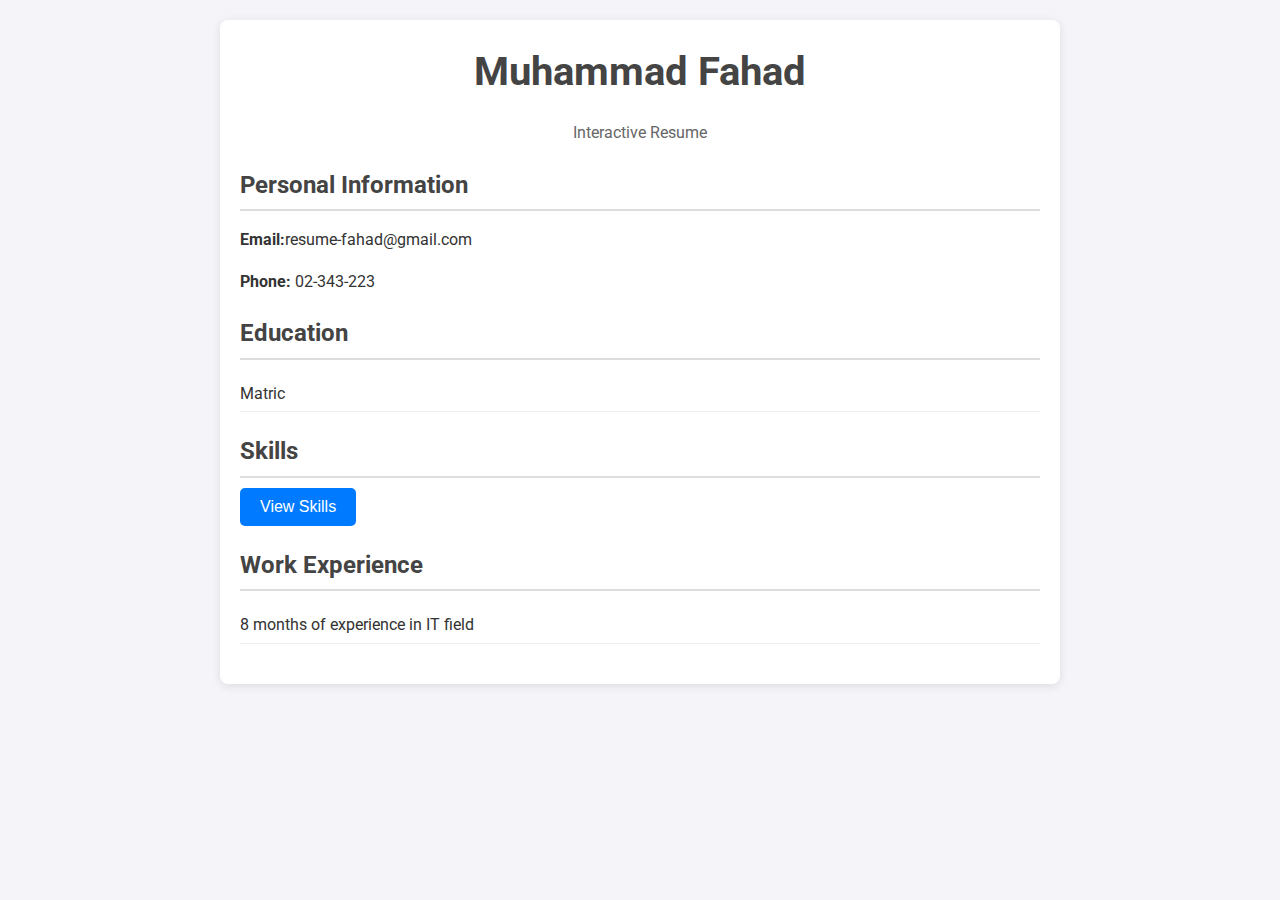
<file: milestone-1-2/index.html>
<!DOCTYPE html>
<html lang="en">
  <head>
    <meta charset="UTF-8" />
    <meta name="viewport" content="width=device-width, initial-scale=1.0" />
    <title>Interactive Resume</title>
    <link rel="stylesheet" href="style.css" />
    <link rel="preconnect" href="https://fonts.googleapis.com" />
    <link
      href="https://fonts.googleapis.com/css2?family=Roboto:wght@300;400;700&display=swap"
      rel="stylesheet"
    />
  </head>

  <body>
    <div class="container">
      <header class="main-header">
        <h1>Muhammad Fahad</h1>
        <p class="subtitle">Interactive Resume</p>
      </header>

      <section id="personal-info">
        <h2>Personal Information</h2>
        <p><strong>Email:</strong>resume-fahad@gmail.com</p>
        <p><strong>Phone:</strong> 02-343-223</p>
      </section>

      <section id="education">
        <h2>Education</h2>
        <ul>
          <li>Matric</li>
        </ul>
      </section>

      <section id="skills-section">
        <h2>Skills</h2>
        <ul id="skills-list" class="hidden">
          <li>HTML</li>
          <li>CSS</li>
          <li>TypeScript</li>
        </ul>
        <button id="toggle-skills">View Skills</button>
      </section>

      <section id="work-experience">
        <h2>Work Experience</h2>
        <ul>
          <li>8 months of experience in IT field</li>
        </ul>
      </section>
    </div>

    <script src="script.js"></script>
  </body>
</html>
</file>
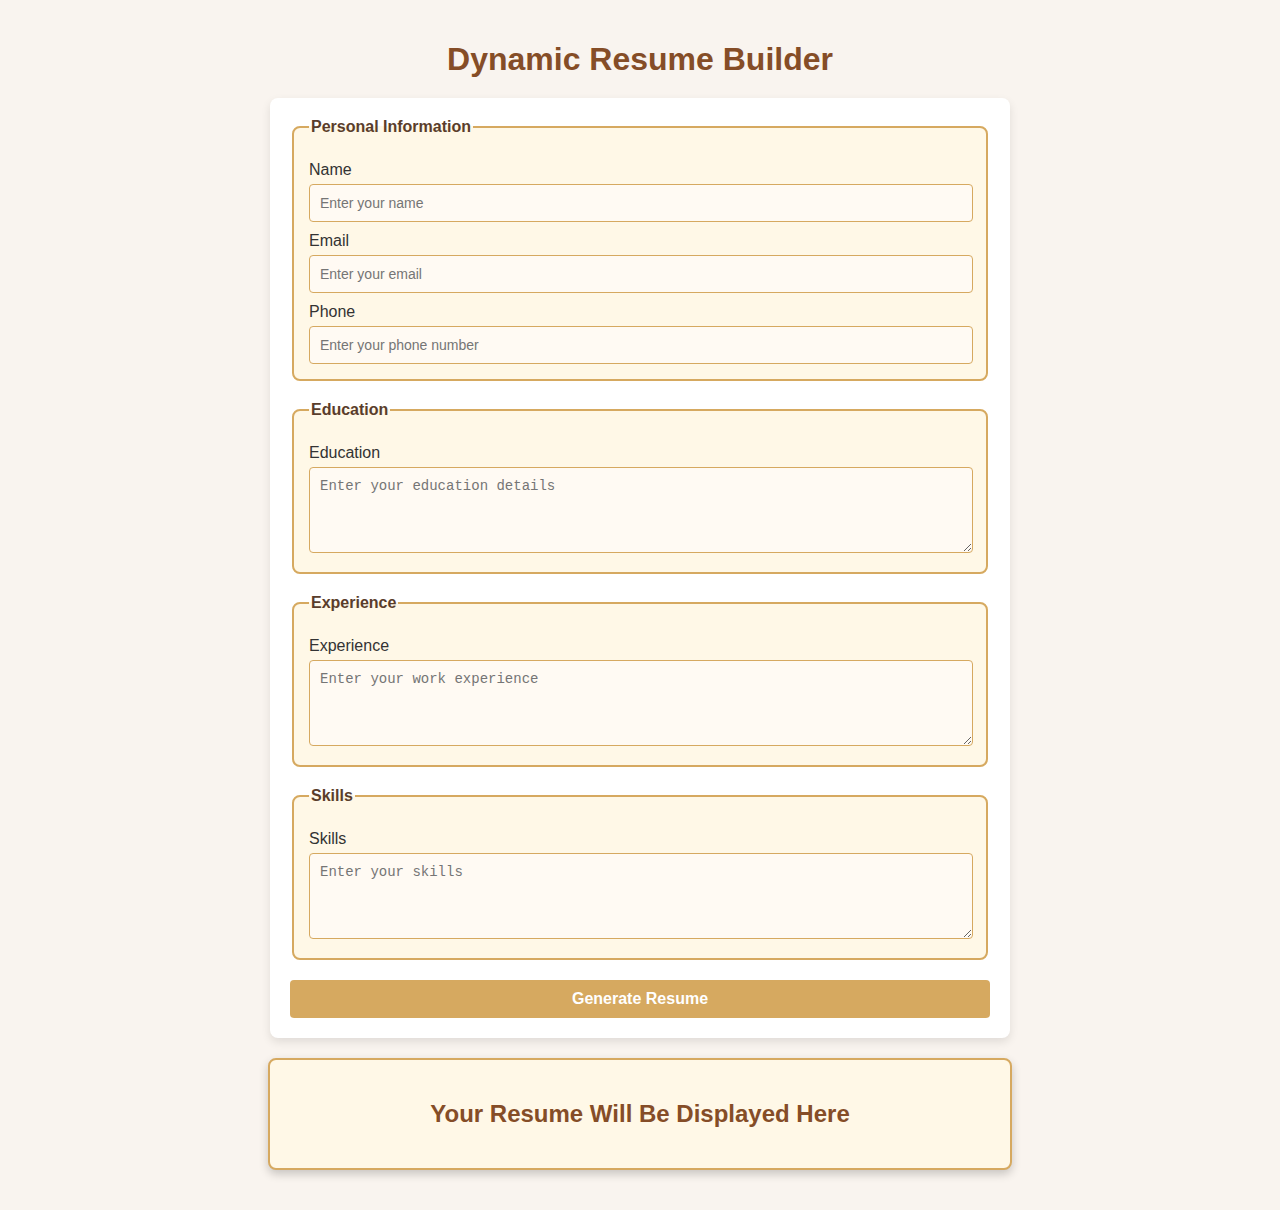
<file: milestone-3/index.html>
<!DOCTYPE html>
<html lang="en">
  <head>
    <meta charset="UTF-8" />
    <meta name="viewport" content="width=device-width, initial-scale=1.0" />
    <title>Dynamic Resume Builder</title>
    <link rel="stylesheet" href="style.css" />
  </head>
  <body>
    <h1>Dynamic Resume Builder</h1>
    <form id="resume-form">
      <!-- Personal Information -->
      <fieldset>
        <legend>Personal Information</legend>
        <label for="name">Name</label>
        <input type="text" id="name" placeholder="Enter your name" required />

        <label for="email">Email</label>
        <input
          type="email"
          id="email"
          placeholder="Enter your email"
          required
        />

        <label for="phone">Phone</label>
        <input
          type="tel"
          id="phone"
          placeholder="Enter your phone number"
          required
        />
      </fieldset>

      <!-- Education Section -->
      <fieldset>
        <legend>Education</legend>
        <label for="education">Education</label>
        <textarea
          id="education"
          placeholder="Enter your education details"
          rows="4"
          required
        ></textarea>
      </fieldset>

      <!-- Experience Section -->
      <fieldset>
        <legend>Experience</legend>
        <label for="experience">Experience</label>
        <textarea
          id="experience"
          placeholder="Enter your work experience"
          rows="4"
          required
        ></textarea>
      </fieldset>

      <!-- Skills Section -->
      <fieldset>
        <legend>Skills</legend>
        <label for="skills">Skills</label>
        <textarea
          id="skills"
          placeholder="Enter your skills"
          rows="4"
          required
        ></textarea>
      </fieldset>

      <!-- Buttons -->
      <button type="submit"><b>Generate Resume</b></button>
    </form>

    <!-- Resume Display Section -->
    <div id="resume-display">
      <h2>Your Resume Will Be Displayed Here</h2>
    </div>

    <script src="script.js"></script>
  </body>
</html>
</file>
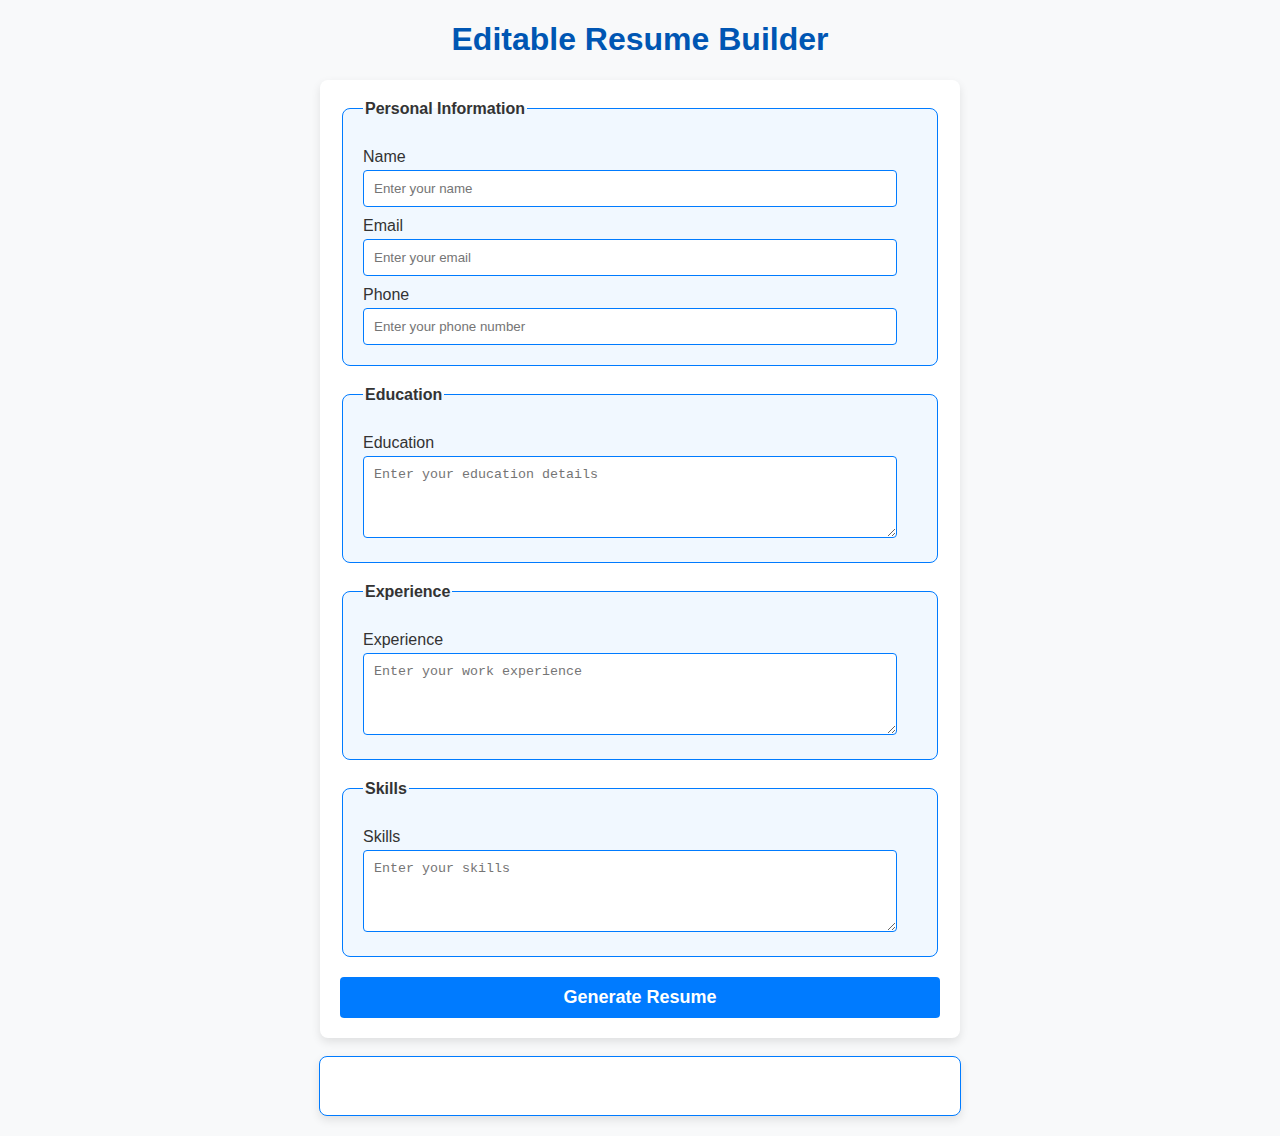
<file: milestone-4/index.html>
<!DOCTYPE html>
<html lang="en">
<head>
    <meta charset="UTF-8">
    <meta name="viewport" content="width=device-width, initial-scale=1.0">
    <title>Editable Resume Builder</title>
    <link rel="stylesheet" href="style.css">
</head>
<body>
    <h1>Editable Resume Builder</h1>
    <form id="resume-form">
        <!-- Personal Information -->
        <fieldset>
            <legend>Personal Information</legend>
            <label for="name">Name</label>
            <input type="text" id="name" placeholder="Enter your name" required>

            <label for="email">Email</label>
            <input type="email" id="email" placeholder="Enter your email" required>
        
            <label for="phone">Phone</label>
            <input type="tel" id="phone" placeholder="Enter your phone number" required>
        </fieldset>

        <!-- Education Section -->
        <fieldset>
            <legend>Education</legend>
            <label for="education">Education</label>
            <textarea id="education" placeholder="Enter your education details" rows="4" required></textarea>
        </fieldset>

        <!-- Experience Section -->
        <fieldset>
            <legend>Experience</legend>
            <label for="experience">Experience</label>
            <textarea id="experience" placeholder="Enter your work experience" rows="4" required></textarea>
        </fieldset>

        <!-- Skills Section -->
        <fieldset>
            <legend>Skills</legend>
            <label for="skills">Skills</label>
            <textarea id="skills" placeholder="Enter your skills" rows="4" required></textarea>
        </fieldset>
        
        <!-- Submit Button -->
        <button type="submit"><b>Generate Resume</b></button>
    </form>
    <br>
    
    <!-- Resume Display Section -->
    <div id="resume-display" contenteditable="true">
        <!-- The dynamically generated resume will appear here -->
    </div>

    <script src="script.js"></script>
</body>
</html>
</file>
<file: milestone-1-2/style.css>
/* style.css */

body {
  font-family: "Roboto", sans-serif;
  line-height: 1.6;
  margin: 0;
  padding: 0;
  background: #f4f4f9;
  color: #333;
}

.container {
  max-width: 800px;
  margin: 20px auto;
  background: #fff;
  padding: 20px;
  border-radius: 8px;
  box-shadow: 0 2px 10px rgba(0, 0, 0, 0.1);
}

.main-header {
  text-align: center;
  margin-bottom: 20px;
}

.main-header h1 {
  margin: 0;
  font-size: 2.5rem;
  color: #444;
}

.subtitle {
  font-size: 1rem;
  color: #666;
}

section {
  margin-bottom: 20px;
}

h2 {
  font-size: 1.5rem;
  color: #444;
  border-bottom: 2px solid #ddd;
  padding-bottom: 5px;
  margin-bottom: 10px;
}

ul {
  list-style-type: none;
  padding: 0;
}

ul li {
  padding: 5px 0;
  border-bottom: 1px solid #eee;
}

button {
  display: block;
  margin: 10px 0;
  padding: 10px 20px;
  background: #007bff;
  color: white;
  border: none;
  border-radius: 5px;
  cursor: pointer;
  font-size: 1rem;
}

button:hover {
  background: #0056b3;
}

.hidden {
  display: none;
}
</file>
<file: milestone-3/style.css>
/* Styling for the Dynamic Resume Builder */

body {
  font-family: "Arial", sans-serif;
  background-color: #f9f4ef; /* Light beige background for a warm theme */
  color: #333;
  margin: 0;
  padding: 20px;
}

h1 {
  text-align: center;
  color: #854d27; /* Warm brown for headings */
  margin-bottom: 20px;
}

form,
#resume-display {
  max-width: 700px;
  margin: 20px auto;
  background: #fff;
  border-radius: 8px;
  padding: 20px;
  box-shadow: 0 4px 10px rgba(0, 0, 0, 0.1);
}

fieldset {
  border: 2px solid #d6a960; /* Golden brown border */
  border-radius: 8px;
  margin-bottom: 20px;
  padding: 15px;
  background-color: #fff8e7; /* Soft cream background for fieldsets */
}

legend {
  font-weight: bold;
  color: #5a3d2b; /* Rich brown color for legends */
}

label {
  display: block;
  margin-top: 10px;
}

input,
textarea {
  width: calc(100% - 20px);
  padding: 10px;
  margin-top: 5px;
  border: 1px solid #d6a960; /* Golden brown border */
  border-radius: 4px;
  font-size: 14px;
  background-color: #fffaf3; /* Slightly creamy background */
  color: #333;
}

button {
  width: 100%;
  padding: 10px;
  background: #d6a960; /* Golden brown button */
  color: white;
  font-size: 16px;
  border: none;
  border-radius: 4px;
  cursor: pointer;
  transition: background 0.3s ease;
}

button:hover {
  background-color: #b58542; /* Slightly darker golden brown on hover */
}

#resume-display {
  text-align: left;
  border: 2px solid #d6a960; /* Golden brown border */
  border-radius: 8px;
  background-color: #fff8e7; /* Soft cream background */
  box-shadow: 0 4px 10px rgba(0, 0, 0, 0.2);
  padding: 20px;
}

#resume-display h2 {
  color: #854d27; /* Warm brown color for headings */
  text-align: center;
}
</file>
<file: milestone-4/style.css>
body {
    font-family: 'Arial', sans-serif;
    margin: 20px;
    padding: 0;
    background-color: #f8f9fa;
}

form {
    margin: auto;
    background-color: #ffffff;
    border-radius: 8px;
    box-shadow: 0 4px 10px rgba(0, 0, 0, 0.1);
    padding: 20px;
    max-width: 600px;
}

h1 {
    text-align: center;
    color: #0056b3;
}

fieldset {
    border: 1px solid #007bff;
    border-radius: 8px;
    padding: 20px;
    margin-bottom: 20px;
    background-color: #f1f8ff;
}

legend {
    font-weight: bold;
    color: #333333;
}

label {
    display: block;
    margin-top: 10px;
    color: #333333;
}

input, textarea {
    margin-top: 4px;
    padding: 10px;
    width: calc(100% - 20px);
    border: 1px solid #007bff;
    border-radius: 4px;
    box-sizing: border-box;
}

button {
    display: block;
    width: 100%;
    background-color: #007bff;
    color: white;
    border: none;
    border-radius: 4px;
    padding: 10px;
    margin-top: 10px;
    font-size: 18px;
    cursor: pointer;
}

button:hover {
    background-color: #0056b3;
}

#resume-display {
    max-width: 600px;
    margin: auto;
    padding: 20px;
    border: 1px solid #007bff;
    border-radius: 8px;
    background-color: #ffffff;
    box-shadow: 0 4px 10px rgba(0, 0, 0, 0.1);
    outline: none;
}

#resume-display h2 {
    color: #007bff;
}
</file>
